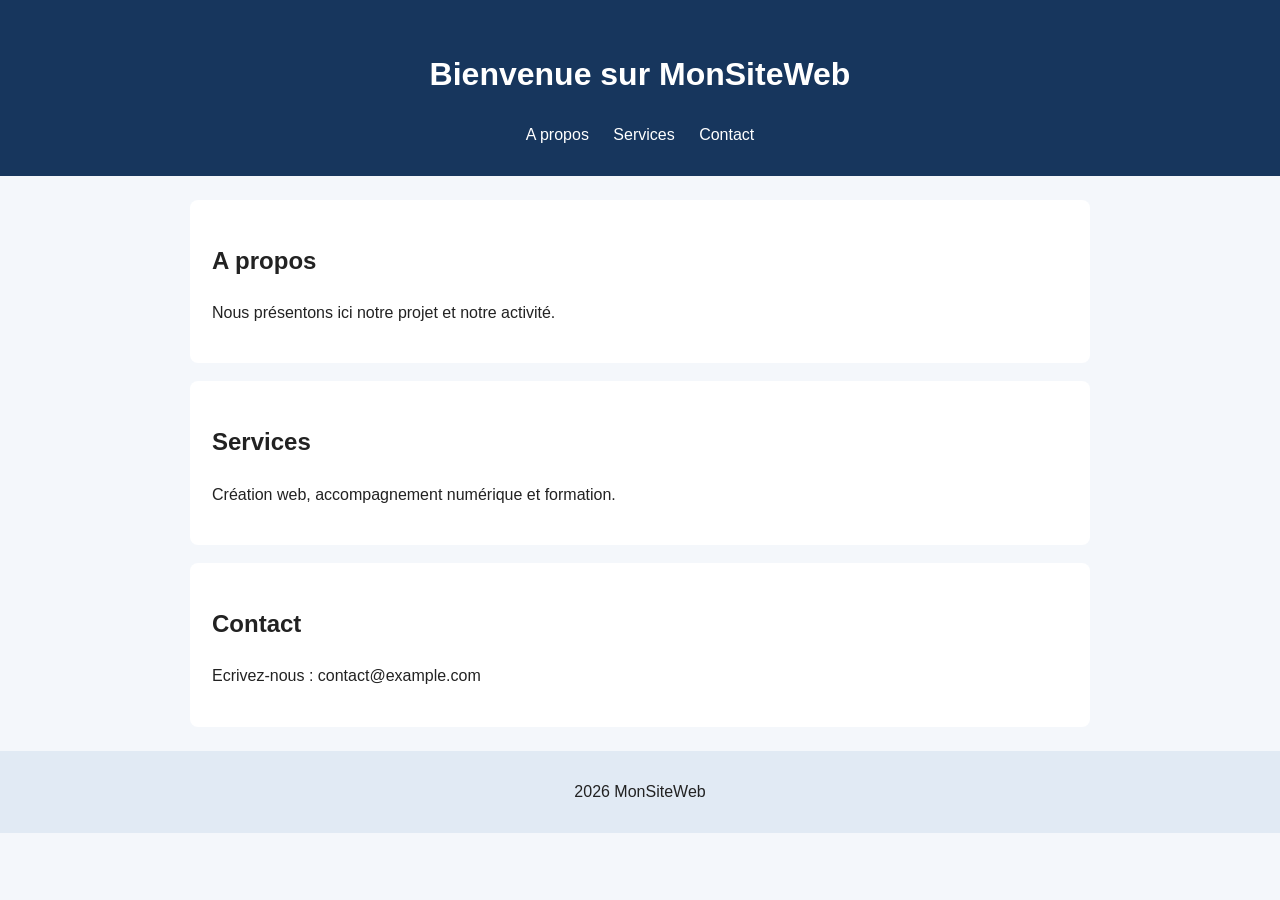
<file: index.html>
<!DOCTYPE html>
<html lang="fr">
<head>
    <meta charset="UTF-8">
    <meta name="viewport" content="width=device-width, initial-scale=1.0">
    <title>MonSiteWeb</title>
    <link rel="stylesheet" href="style.css">
</head>
         
<body>
    <header>
        <h1>Bienvenue sur MonSiteWeb</h1>
        <nav>
            <a href="#apropos">A propos</a>
            <a href="#services">Services</a>
            <a href="#contact">Contact</a>
        </nav>
    </header>

    <main>
        <section id="apropos">
            <h2>A propos</h2>
            <P>Nous présentons ici notre projet et notre activité.</p>
        </section>

        <section id="services">
            <h2>Services</h2>
            <P>Création web, accompagnement numérique et formation.</p>
        </section>
        <section id="contact">
            <h2>Contact</h2>
            <P>Ecrivez-nous : contact@example.com</p>
        </section>
    </main>
    <footer><p>2026 MonSiteWeb</p></footer>
</body>
</html>
</file>
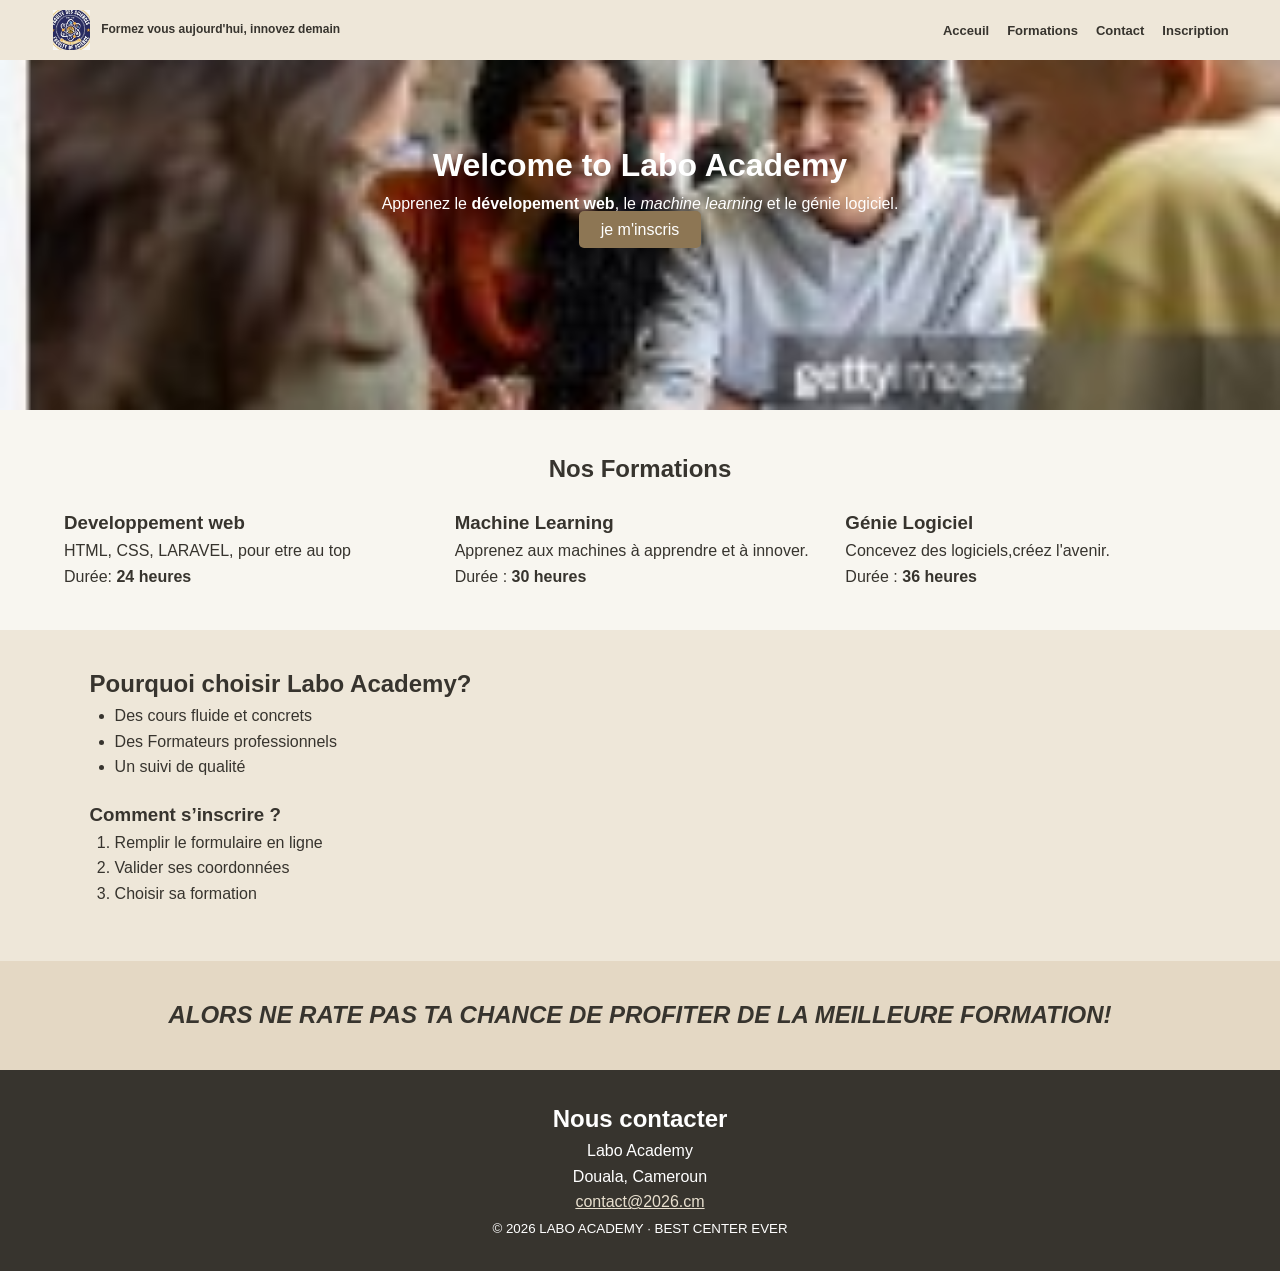
<file: labo.html>
<!DOCTYPE html>
<html lang="fr">
<head>
    <meta charset="UTF-8">
    <meta name="viewport" content="width=device-width, initial-scale=1.0">
    <title>Labo Academy</title>
    <link rel="stylesheet" href="labo.css">
</head>
<body>
    <header class="entete" id="accueil">
        <div class="logo">
            <img src="img/logo_fac.jpg" alt="banner">
            <span>Formez vous aujourd'hui, innovez demain</span>
        </div>
        <nav class="menu">
            <ul>
                <li><a href="index.html">Acceuil</a></li>
                <li><a href="#">Formations</a></li>
                <li><a href="#">Contact</a></li>
                <li><a href="#"> Inscription</a></li>
            </ul>
        </nav>
    </header>
    
    <div class="banner">
        <img src="img/etu.jpg" alt="">
        <div class="contenu-banniere">
            <h1>Welcome to Labo Academy</h1>
            <p>Apprenez le <strong>dévelopement web</strong>, le <em>machine learning</em> et le génie logiciel.</p>
            <a href="#inscription" class="bouton"> je m'inscris</a>
        </div>
    </div>
    <main>
        
        <section id="formations" class="section-formations">
            <h2>Nos Formations</h2>
            <article class="card">
                <h3>Developpement web</h3>
                <p>HTML, CSS, LARAVEL, pour etre au top</p>
                <p>Durée: <span class="duree">24 heures</span></p>
            </article>
            <article class="card">
                <h3>Machine Learning</h3>
                <p>Apprenez aux machines à apprendre et à innover.</p>
                <p>Durée : <span class="duree">30 heures</span></p>
            </article>
            <article class="card">
                <h3>Génie Logiciel</h3>
                <p>Concevez des logiciels,créez l'avenir.</p>
                <p>Durée : <span class="duree">36 heures</span></p>
            </article>
        </section>
        <section id="apropos" class="section-apropos">
            <h2>Pourquoi choisir Labo Academy?</h2>
            <ul>
                <li>Des cours fluide et concrets</li>
                <li>Des Formateurs professionnels</li>
                <li>Un suivi de qualité</li>
            </ul>
            <h3>Comment s’inscrire ?</h3>
            <ol>
                <li>Remplir le formulaire en ligne</li>
                <li>Valider ses coordonnées</li>
                <li>Choisir sa formation</li>
            </ol>
        </section>
        <section id="inscription" class="section-inscription">
            <h2><em>ALORS NE RATE PAS TA CHANCE DE PROFITER DE LA MEILLEURE FORMATION!</em></h2>
        
        </section>
    </main>
    <footer class="foot" id="contact">
        <h2>Nous contacter</h2>
        <p>
            Labo Academy<br>
            Douala, Cameroun<br>
            <a href="laboacademy@2026.cm">contact@2026.cm</a>
        </p>
        <p><small>© 2026 LABO ACADEMY · BEST CENTER EVER</small></p>
    </footer>
</body>
</html>
</file>
<file: style.css>
* {
    box-sizing: border-box;
}

body {
    margin: 0;
    font-family: Arial, Helvetica, sans-serif;
    line-height: 1.6;
    color: #222;
    background: #f4f7fb;
}

header {
    padding: 28px 16px;
    text-align: center;
    color: white;
    background: #17365d;
}

nav a {
    margin: 0 10px;
    color: white;
    text-decoration: none;
}

main {
    width: min(900px, 92%);
    margin: 24px auto;
}

section {
    margin-bottom: 18px;
    padding: 22px;
    background: white;
    border-radius: 8px;
}

footer {
    padding: 12px;
    text-align: center;
    background: #e1eaf4;
}
</file>
<file: labo.css>
* {
    margin: 0;
    padding: 0;
    box-sizing: border-box;
}

body {
    font-family: Arial, sans-serif;
    background: #f8f6f0;
    color: #37342e;
    line-height: 1.6;
}

/* En-tête : logo, slogan et menu */
.entete {
    display: flex;
    justify-content: space-between;
    align-items: center;
    padding: 10px 4%;
    background: #eee7d9;
    gap: 15px;
}

.logo {
    display: flex;
    align-items: center;
    gap: 10px;
    flex-shrink: 0;
}

.logo img {
    width: 40px;
    height: 40px;
    object-fit: contain;
}

.logo span {
    font-size: 12px;
    font-weight: bold;
}

.menu ul {
    display: flex;
    align-items: center;
    gap: 18px;
    list-style: none;
}

.menu a {
    text-decoration: none;
    color: #37342e;
    font-size: 13px;
    font-weight: bold;
}

/* Bannière avec image */
.banner {
    position: relative;
    height: 350px;
    overflow: hidden;
}

.banner img {
    width: 100%;
    height: 100%;
    object-fit: cover;
    position: absolute;
    top: 0;
    display: block;
    left: 0;
}

.contenu-banniere {
    position: relative;
    z-index: 1;
    text-align: center;
    color: white;
    padding: 80px 20px;
}

.banniere br { display: none; }
.banniere h1 { font-size: 35px; margin-bottom: 15px; }
.banniere p { margin-bottom: 20px; }

.bouton {
    background: #8d7654;
    color: white;
    padding: 10px 22px;
    text-decoration: none;
    border-radius: 5px;
}

/* Formations */
.section-formations {
    padding: 40px 5%;
    display: grid;
    grid-template-columns: repeat(3, 1fr);
    gap: 20px;
}

.section-formations h2 {
    grid-column: 1 / -1;
    text-align: center;
}

.forme {
    background: white;
    padding: 25px;
    border: 1px solid #ddd0bb;
    border-radius: 8px;
}

.forme h3 { color: #8d7654; }
.duree { font-weight: bold; }

/* Autres sections */
.section-apropos {
    padding: 35px 7%;
    background: #eee7d9;
}

.section-apropos ul,
.section-apropos ol {
    padding-left: 25px;
    margin-bottom: 20px;
}

.section-inscription {
    padding: 35px 5%;
    text-align: center;
    background: #e4d8c4;
}

/* Footer */
.foot {
    background: #37342e;
    color: white;
    text-align: center;
    padding: 30px 15px;
}

.foot a { color: #e8dfce; }

/* Adaptation aux téléphones */
@media (max-width: 650px) {
    .entete { flex-wrap: wrap; }
    .logo span { max-width: 150px; }
    .menu { width: 100%; }
    .menu ul { justify-content: center; flex-wrap: wrap; gap: 12px; }
    .section-formations { grid-template-columns: 1fr; }
    .banniere h1 { font-size: 27px; }
}
</file>
